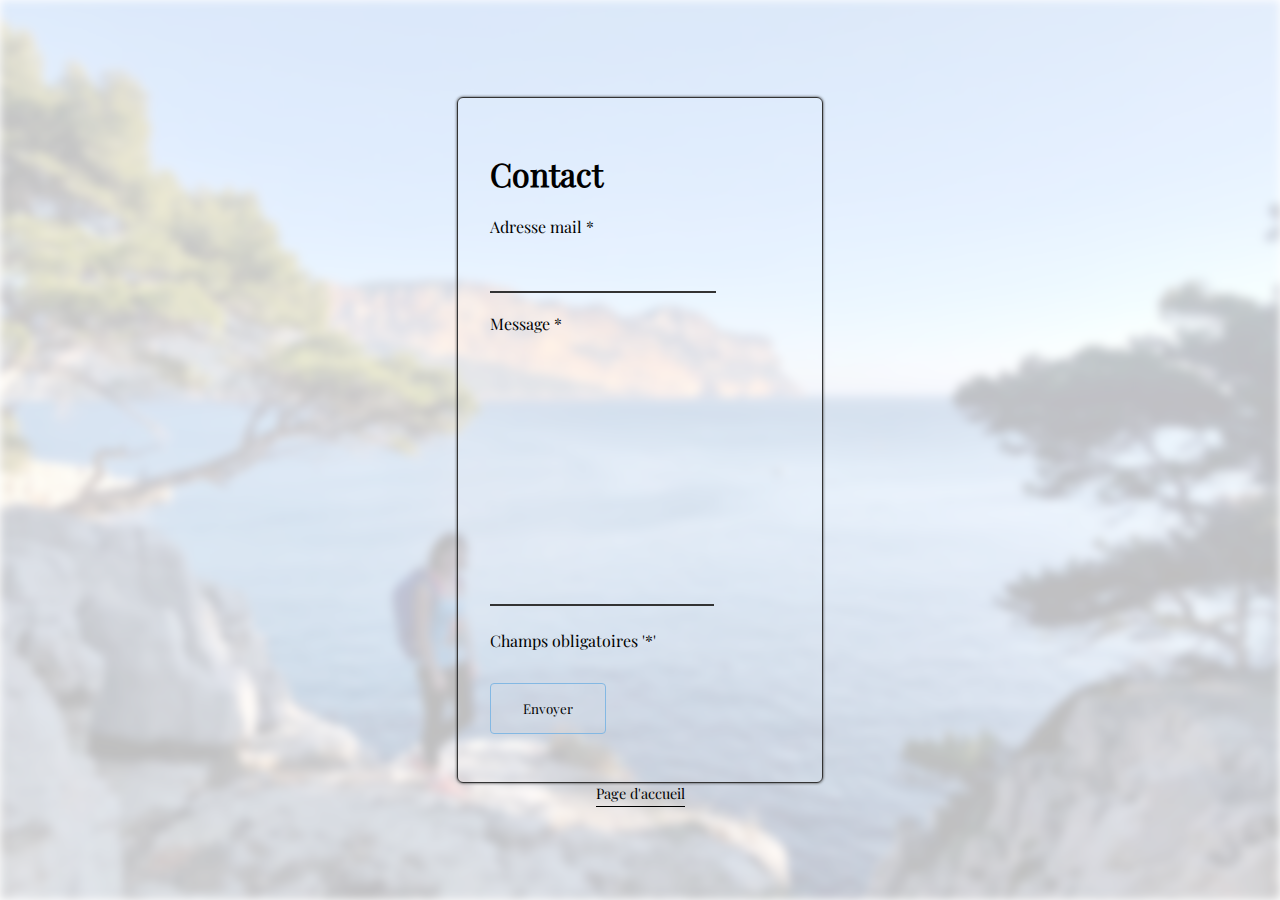
<file: assets/sheets/form.html>
<!DOCTYPE html>
<html lang="fr">
  <head>
    <meta charset="UTF-8" />
    <meta name="viewport" content="width=device-width, initial-scale=1.0" />
    <meta http-equiv="X-UA-Compatible" content="ie=edge" />
    <title>Contact</title>
    <link rel="shortcut icon" href="../img/logocontact.jpeg" />
    <link rel="stylesheet" href="../styles/styleform.css" />
  </head>

  <body>
    <form
      id="form"
      action="mailto:mathilde.bressoulaly@icloud.com?content-type=text/html&amp;subject=Formulaire%20Web%20Polytech"
      method="post"
      enctype="application/x-www-form-urlencoded"
    >
      <div class="container">
        <h1>Contact</h1>
        <div class="form-control">
          <label for="email">Adresse mail *</label>
          <br />
          <input type="email" id="email" name="email" />
        </div>
        <div class="form-control">
          <label for="message">Message *</label>
          <br />
          <textarea name="message" rows="10" cols="20" id="message"></textarea>
        </div>
        <p id="haut_page">Champs obligatoires '*'</p>
        <div class="button">
          <input type="submit" value="Envoyer" />
        </div>
      </div>
    </form>
    <a href="../../index.html" data-scroll-to>Page d'accueil</a>
    <script src="../js/form.js"></script>
  </body>
</html>
</file>
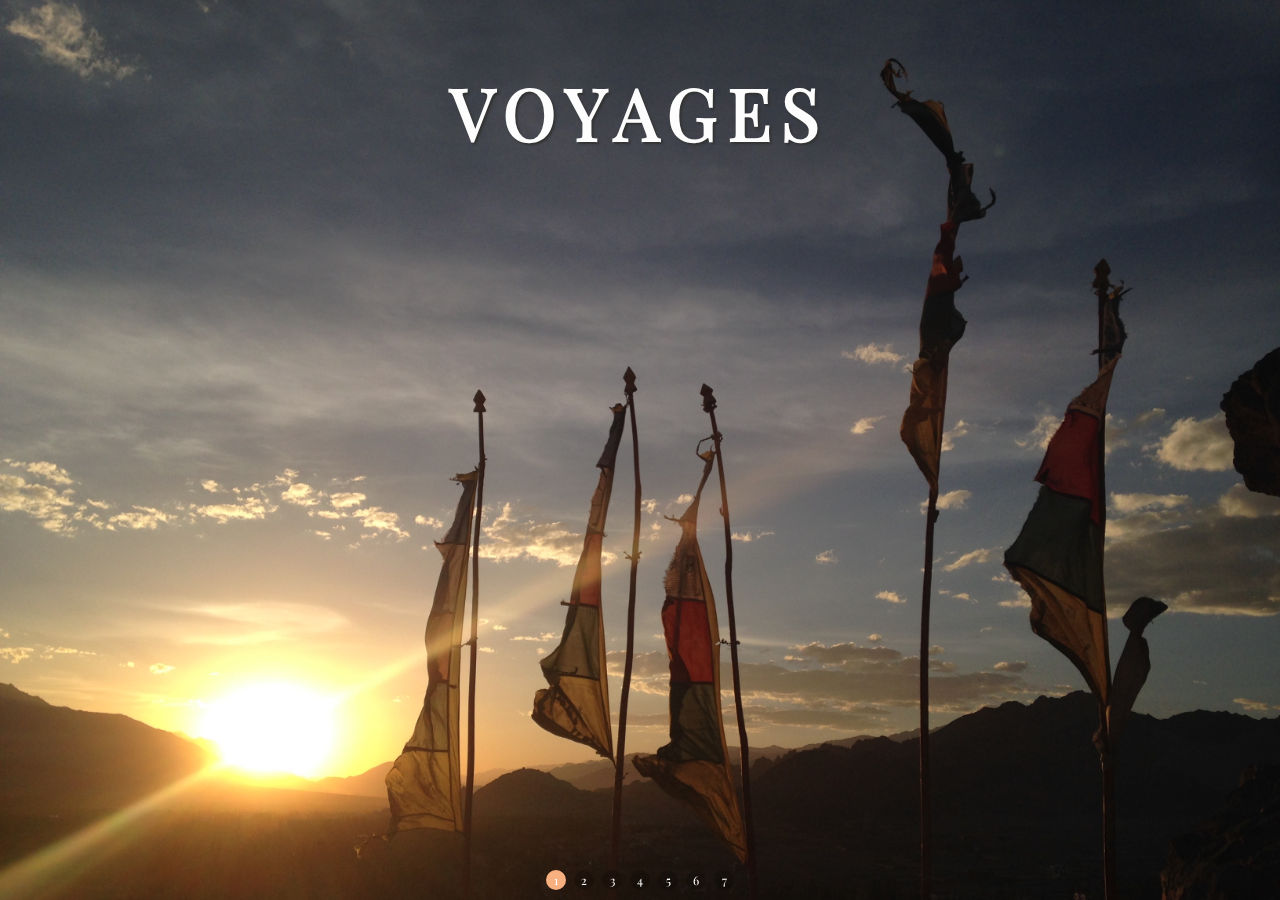
<file: assets/sheets/voyages.html>
<!DOCTYPE html>
<html lang="fr">
  <head>
    <meta charset="UTF-8" />
    <meta name="viewport" content="width=device-width, initial-scale=1.0" />
    <meta http-equiv="X-UA-Compatible" content="ie=edge" />
    <link rel="shortcut icon" href="../img/logovoyages.jpeg" />
    <title>Voyages</title>
    <link rel="stylesheet" href="../lib/swiper.min.css" />
    <link href="../styles/stylehobbies.css" rel="stylesheet" />
  </head>

  <body>
    <h1>Voyages</h1>
    <div class="swiper-container">
      <div class="swiper-wrapper">
        <div
          class="swiper-slide"
          style="background: url(../img/voyages/inde1.JPG) center/cover"
        ></div>
        <div
          class="swiper-slide"
          style="background: url(../img/voyages/inde2.JPG) center/cover"
        ></div>
        <div
          class="swiper-slide"
          style="background: url(../img/voyages/maroc.jpeg) center/cover"
        ></div>
        <div
          class="swiper-slide"
          style="background: url(../img/voyages/majorque.JPG) center/cover"
        ></div>
        <div
          class="swiper-slide"
          style="background: url(../img/voyages/sicile.JPG) center/cover"
        ></div>
        <div
          class="swiper-slide"
          style="background: url(../img/voyages/corse1.jpeg) center/cover"
        ></div>
        <div
          class="swiper-slide"
          style="background: url(../img/voyages/corse2.jpeg) center/cover"
        ></div>
      </div>
      <div class="swiper-pagination"></div>
    </div>

    <script src="../lib/jquery.min.js"></script>
    <script src="../lib/swiper.min.js"></script>
    <script src="../js/hobbies.js"></script>
  </body>
</html>
</file>
<file: assets/styles/styleform.css>
@font-face {
  font-family: "font-reg";
  src: url(../fonts/PlayfairDisplay-Regular.ttf);
}
* {
  box-sizing: border-box;
}
body {
  font-family: "font-reg", serif;
  display: flex;
  align-items: center;
  justify-content: center;
  flex-direction: column;
  min-height: 100vh;
  margin: 0;
}
body::before {
  content: "";
  position: absolute;
  top: 0;
  left: 0;
  width: 100%;
  height: 100%;
  z-index: -100;
  background: url(../img/form.jpeg) no-repeat fixed center/cover;
  filter: blur(5px) opacity(25%);
}
.container {
  border: 1px solid #333;
  padding: 2rem;
  border-radius: 6px;
  box-shadow: 0 0 3px #333;
}
.form-control {
  position: relative;
  margin: 20px 0;
  width: 300px;
}
.form-control input {
  border: 0;
  border-bottom: 2px solid #333;
  font-size: 18px;
  font-family: "font-reg", serif;
  padding: 15px 0;
  outline: none;
  transition: all 0.2s ease-in;
  background: transparent;
}
textarea {
  border: 0;
  border-bottom: 2px solid #333;
  font-size: 18px;
  font-family: "font-reg", serif;
  padding: 15px 0;
  outline: none;
  transition: all 0.2s ease-in;
  background: transparent;
  resize: none;
}
.button input {
  margin: 1rem auto;
  padding: 1rem 2rem;
  border-radius: 4px;
  border: 1px solid #83b8e3;
  cursor: pointer;
  font-family: "font-reg", serif;
  outline: none;
  transition: 0.4s ease;
  background: transparent;
}
.button input:hover {
  box-shadow: inset 0 0 0 30px #83b8e3, 1px 1px 3px #333;
  transform: translateX(4px);
  color: #eee;
}
.button input:active {
  transform: scale(0.95);
}
a,
a:visited {
  cursor: pointer;
  position: relative;
  text-decoration: none;
  color: #000101;
  transition: 0.1s linear;
  font-size: calc(0.5rem + 0.5vw);
}
a::after {
  content: "";
  position: absolute;
  width: 100%;
  background: #000101;
  height: 1px;
  bottom: -4px;
  left: 0;
  transform-origin: left;
}
a:hover {
  transform: scale(1.04);
  color: rgb(71, 71, 71);
}
a:hover::after {
  animation: animLink 1.4s infinite ease-in-out;
}
@keyframes animLink {
  50% {
    transform: scaleX(0.2);
  }
  100% {
    transform: scaleX(1);
  }
}
</file>
<file: assets/styles/stylehobbies.css>
@font-face {
  font-family: "font-reg";
  src: url(../fonts/PlayfairDisplay-Regular.ttf);
}
* {
  margin: 0;
  padding: 0;
  outline: none;
  box-sizing: border-box;
}
body {
  height: 100vh;
  font-family: 'font-reg', serif;
}
h1 {
  position: absolute;
  z-index: 2;
  top: 7%;
  text-align: center;
  width: 50%;
  min-width: 400px;
  left: 50%;
  transform: translateX(-50%);
  text-transform: uppercase;
  letter-spacing: .6rem;
  color : rgb(253, 253, 253);
  font-size: 4.5rem;
  text-shadow: 2px 2px 2px #333;
  line-height: 6rem;
  user-select: none;
}
video {
  width: 100%;
  height: 100vh;
  object-fit: cover;
}
.swiper-container {
  width: 100%;
  height: 100%;
}
.swiper-slide {
  text-align: left;
  font-size: 18px;
  background: #fff;

  /* Center slide text vertically */
  display: -webkit-box;
  display: -ms-flexbox;
  display: -webkit-flex;
  display: flex;
  -webkit-box-pack: center;
  -ms-flex-pack: center;
  -webkit-justify-content: center;
  justify-content: center;
  -webkit-box-align: center;
  -ms-flex-align: center;
  -webkit-align-items: center;
  align-items: center;
}
/* custmm bullets style */
.swiper-pagination-bullet {
  width: 20px;
  height: 20px;
  line-height: 20px;
  text-align: center;
  font-size: 12px;
  color: #fff;
  opacity: 1;
  background: rgba(0,0,0,0.2);
}
.swiper-pagination-bullet-active {
  color:#fff;
  background: #f8b080;
}
</file>
